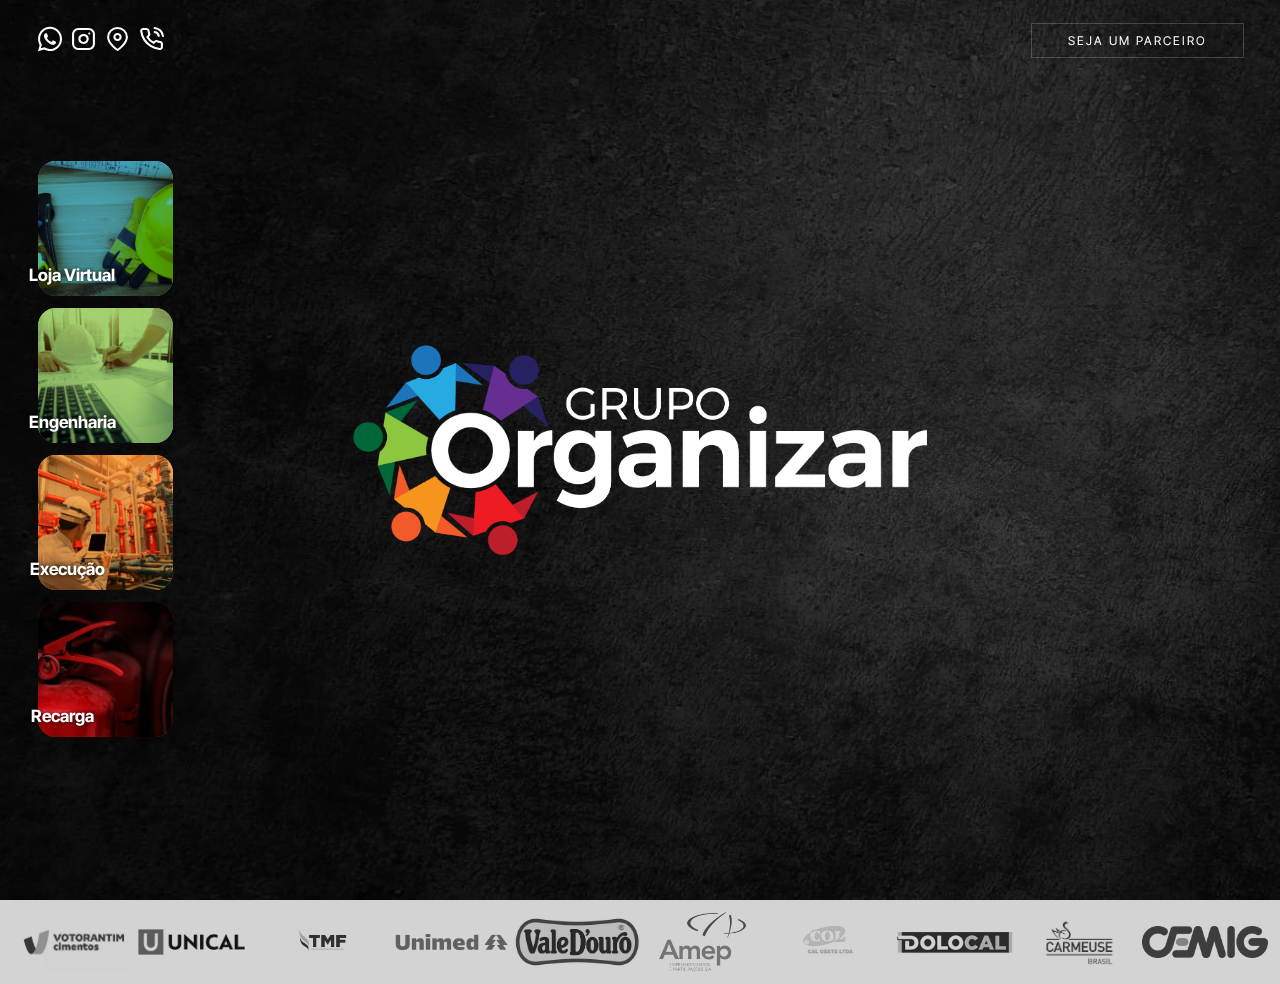
<file: index.html>
<!DOCTYPE html>
<html lang="pt-br">
  <head>
    <meta charset="UTF-8" />
    <meta name="viewport" content="width=device-width, initial-scale=1.0" />
    <title>Grupo Organizar</title>
    <link rel="stylesheet" href="css/home.css" />
    <link rel="icon" type="image/x-icon" href="/images/favicon.ico" />

    <!-- Primary Meta Tags -->
    <meta name="title" content="Grupo Organizar" />
    <meta
      name="description"
      content="Especialistas nas áreas de Segurança do Trabalho, Meio Ambiente e Qualidade. Sempre pensando na satisfação de nossos clientes, o Grupo Organizar conta com uma equipe de técnicos e engenheiros especializados para cada área de atuação."
    />
    <!-- Open Graph / Facebook -->
    <meta property="og:type" content="website" />
    <meta property="og:url" content="https://www.grupoorganizar.com.br" />
    <meta property="og:title" content="Grupo Organizar" />
    <meta
      property="og:description"
      content="Especialistas nas áreas de Segurança do Trabalho, Meio Ambiente e Qualidade. Sempre pensando na satisfação de nossos clientes, o Grupo Organizar conta com uma equipe de técnicos e engenheiros especializados para cada área de atuação."
    />
    <meta property="og:image" content="images/social.jpg" />

    <!-- Twitter -->
    <meta property="twitter:card" content="summary_large_image" />
    <meta property="twitter:url" content="https://www.grupoorganizar.com.br" />
    <meta property="twitter:title" content="Grupo Organizar" />
    <meta
      property="twitter:description"
      content="Especialistas nas áreas de Segurança do Trabalho, Meio Ambiente e Qualidade. Sempre pensando na satisfação de nossos clientes, o Grupo Organizar conta com uma equipe de técnicos e engenheiros especializados para cada área de atuação."
    />
    <meta property="twitter:image" content="images/social.jpg" />
  </head>
  <body>
    <section>
      <div class="img-overlay">
        <img class="img" alt="Imagem de fundo" />
      </div>
      <header>
        <nav class="page-navigation">
          <a
            href="https://wa.me/5537999881070?text=Ol%C3%A1%21+Eu+gostaria+de+fazer+um+or%C3%A7amento"
            target="_blank"
          >
            <img
              src="icons/whatsapp.svg"
              height="24"
              width="24"
              alt="Whatsapp"
            />
          </a>
          <a href="https://www.instagram.com/grupoorganizar/" target="_blank">
            <img src="icons/insta.svg" height="24" width="24" alt="Instagram" />
          </a>
          <a href="https://goo.gl/maps/2YBn3XLhFPnfomYe7" target="_blank">
            <img
              src="icons/location.svg"
              alt="Localização"
              height="24"
              width="24"
            />
          </a>
          <a href="tel:+553734431075">
            <img
              src="icons/phone-white.svg"
              alt="Telefone"
              height="24"
              width="24"
            />
          </a>
        </nav>
        <a
          href="https://parceiro.grupoorganizar.com.br/"
          class="btn from-center"
          ><span>Seja um parceiro</span></a
        >
      </header>
      <img src="images/logo.png" alt="Organizar Engenharia" class="logo" />
      <main>
        <h1 class="promo-title">Engenharia</h1>
        <div class="promos">
          <div
            class="promo"
            data-title="Loja virtual"
            data-color="#14a6df40"
            data-prefix="loja"
            data-count="3"
            data-color="hotpink"
            style="--overlay-color: #14a6df"
          >
            <a href="https://organizarequipamentos.meucatalogodigital.com">
              <div class="image-wrapper">
                <img
                  src="images/home/loja/img-1.webp"
                  alt="Visitar site de Loja Virtual"
                />
              </div>
            </a>
            <h2 class="title">Loja Virtual</h2>
            <h3 class="subtitle">Visitar</h3>
          </div>
          <div
            class="promo"
            data-title="Engenharia e Consultoria"
            data-color="#87c43f40"
            data-prefix="engenharia"
            data-count="6"
            style="--overlay-color: #87c43f"
          >
            <a href="engenharia.html">
              <div class="image-wrapper">
                <img
                  src="images/home/engenharia/img-1.webp"
                  alt="Visitar site de engenharia"
                />
              </div>
            </a>
            <h2 class="title">Engenharia</h2>
            <h3 class="subtitle">Visitar</h3>
          </div>

          <div
            class="promo"
            data-title="Execução de sistemas de combate à incêndio"
            data-color="#f6911e40"
            data-prefix="execucao"
            data-count="4"
            data-count
            style="--overlay-color: #f6911e"
          >
            <a href="execucao.html">
              <div class="image-wrapper">
                <img
                  src="images/home/execucao/img-1.webp"
                  alt="Visitar site de execução"
                />
              </div>
            </a>
            <h2 class="title">Execução</h2>
            <h3 class="subtitle">Visitar</h3>
          </div>
          <div
            class="promo"
            data-title="Recarga e manutenção de extintores de incêndio"
            data-color="#ed1d2340"
            data-prefix="recarga"
            data-count="2"
            style="--overlay-color: #ed1d23"
          >
            <div class="image-wrapper">
              <img
                src="images/home/recarga/img-1.webp"
                alt="Visitar site de Recarga"
              />
            </div>
            <h2 class="title">Recarga</h2>
            <h3 class="subtitle">Visitar</h3>
          </div>
        </div>
      </main>
    </section>
    <footer>
      <div class="owl-carousel">
        <img src="images/logos/logo-1.webp" alt="Votorantim Cimentos" />
        <img src="images/logos/logo-2.png" alt="Unical" />
        <img src="images/logos/logo-3.png" alt="TMF" />
        <img src="images/logos/logo-4.png" alt="Unimed" />
        <img src="images/logos/logo-5.webp" alt="Vale D'ouro" />
        <img src="images/logos/logo-6.png" alt="Amep" />
        <img src="images/logos/logo-7.jpg" alt="Cal Oeste Ltda." />
        <img src="images/logos/logo-8.png" alt="Dolocal" />
        <img src="images/logos/logo-9.jpg" alt="Carmeuse" />
        <img src="images/logos/logo-10.png" alt="Cemig" />
        <img src="images/logos/logo-11.png" alt="Granja Brasília" />
        <img src="images/logos/logo-12.jpg" alt="Engelmig" />
        <img src="images/logos/logo-13.jpeg" alt="Lapa Vermelha" />
        <img src="images/logos/logo-14.jpg" alt="Pharlab" />
        <img src="images/logos/logo-15.png" alt="Prumo" />
        <img src="images/logos/logo-16.png" alt="Roca" />
        <img src="images/logos/logo-17.jpg" alt="Rodonaves" />
        <img src="images/logos/logo-18.png" alt="Raízen" />
        <img src="images/logos/logo-19.jpg" alt="Sicoob" />
      </div>
    </footer>

    <link rel="stylesheet" href="plugins/owl.carousel.min.css" />
    <script src="plugins/jquery.min.js"></script>
    <script src="plugins/owl.carousel.min.js"></script>
    <script>
      $(".owl-carousel").owlCarousel({
        loop: true,
        dots: false,
        autoplay: true,
        autoplayTimeout: 3000,
        responsive: {
          0: {
            items: 3,
          },
          500: {
            items: 4,
          },
          600: {
            items: 6,
          },
          1000: {
            items: 8,
          },
          1200: {
            items: 10,
          },
        },
      });
    </script>
    <script>
      let counter = 0;
      const isTouchDevice =
        navigator.maxTouchPoints || "ontouchstart" in document.documentElement;
      function showPageContext(el) {
        if (el.hasClass("show")) {
          const anchor = $(el).find("> a");
          if (anchor.prop("href")) {
            window.location.replace(anchor.prop("href"));
          }
          return;
        } else {
          $(".show").removeClass("show");
        }
        $(".promo-title").text(el.data("title")).addClass("show");
        counter = (counter % Number(el.data("count"))) + 1;
        const src = `images/home/${el.data("prefix")}/img-${counter}.webp`;
        el.addClass("show");
        $(".img-overlay")
          .css({ "--bg": el.data("color") })
          .addClass("show")
          .find("img")
          .prop("src", src);
      }
      if (isTouchDevice) {
        $(".promo > a").click(function (e) {
          e.preventDefault();
        });
        $(document).on("touchstart", function (e) {
          const target = $(e.target);
          if (target.is(".promo") || target.closest(".promo").length) {
            showPageContext(
              target.is(".promo") ? target : target.closest(".promo")
            );
          } else {
            $(".show").removeClass("show");
          }
        });
      } else {
        $(".promo").on("mouseenter", function () {
          showPageContext($(this));
        });
        $(".promo").on("mouseleave", function () {
          $(".show").removeClass("show");
        });
      }
      document.documentElement.style.setProperty(
        "--vh",
        `${window.innerHeight * 0.01}px`
      );
    </script>
  </body>
</html>
</file>
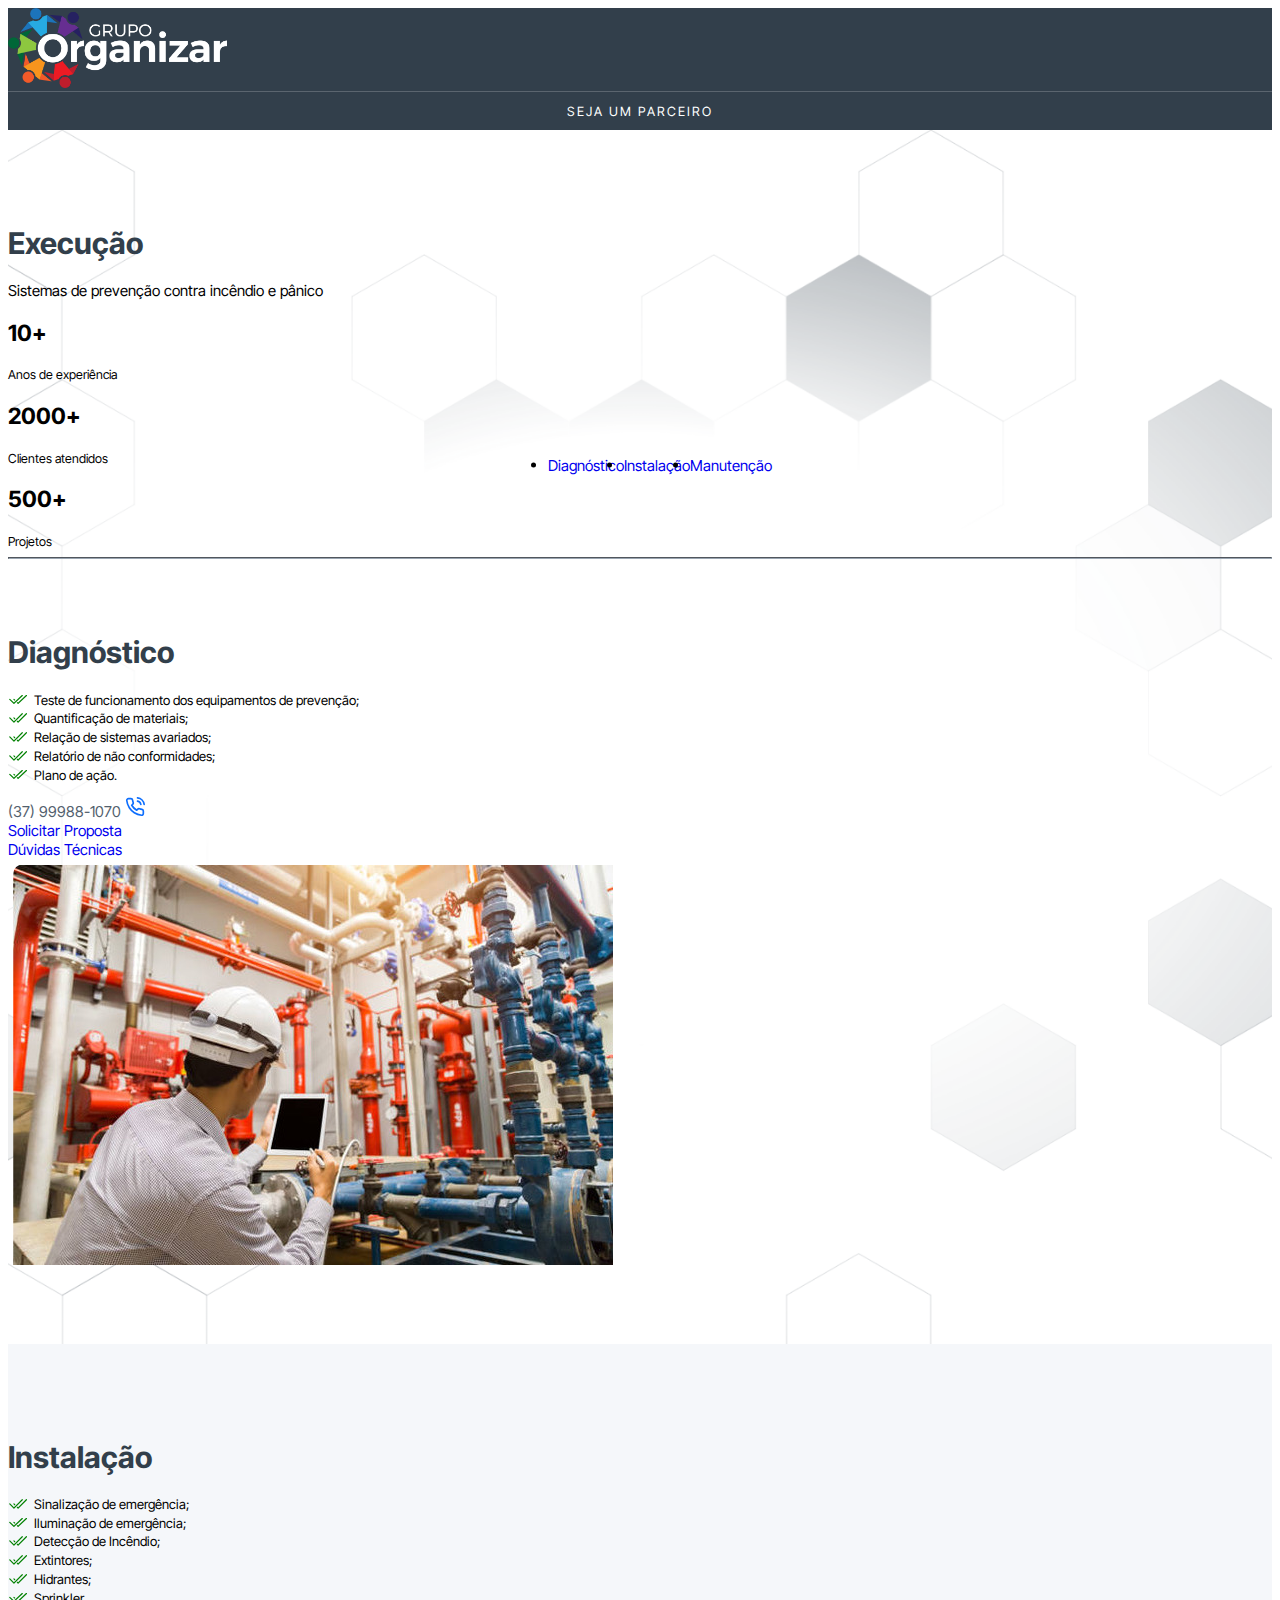
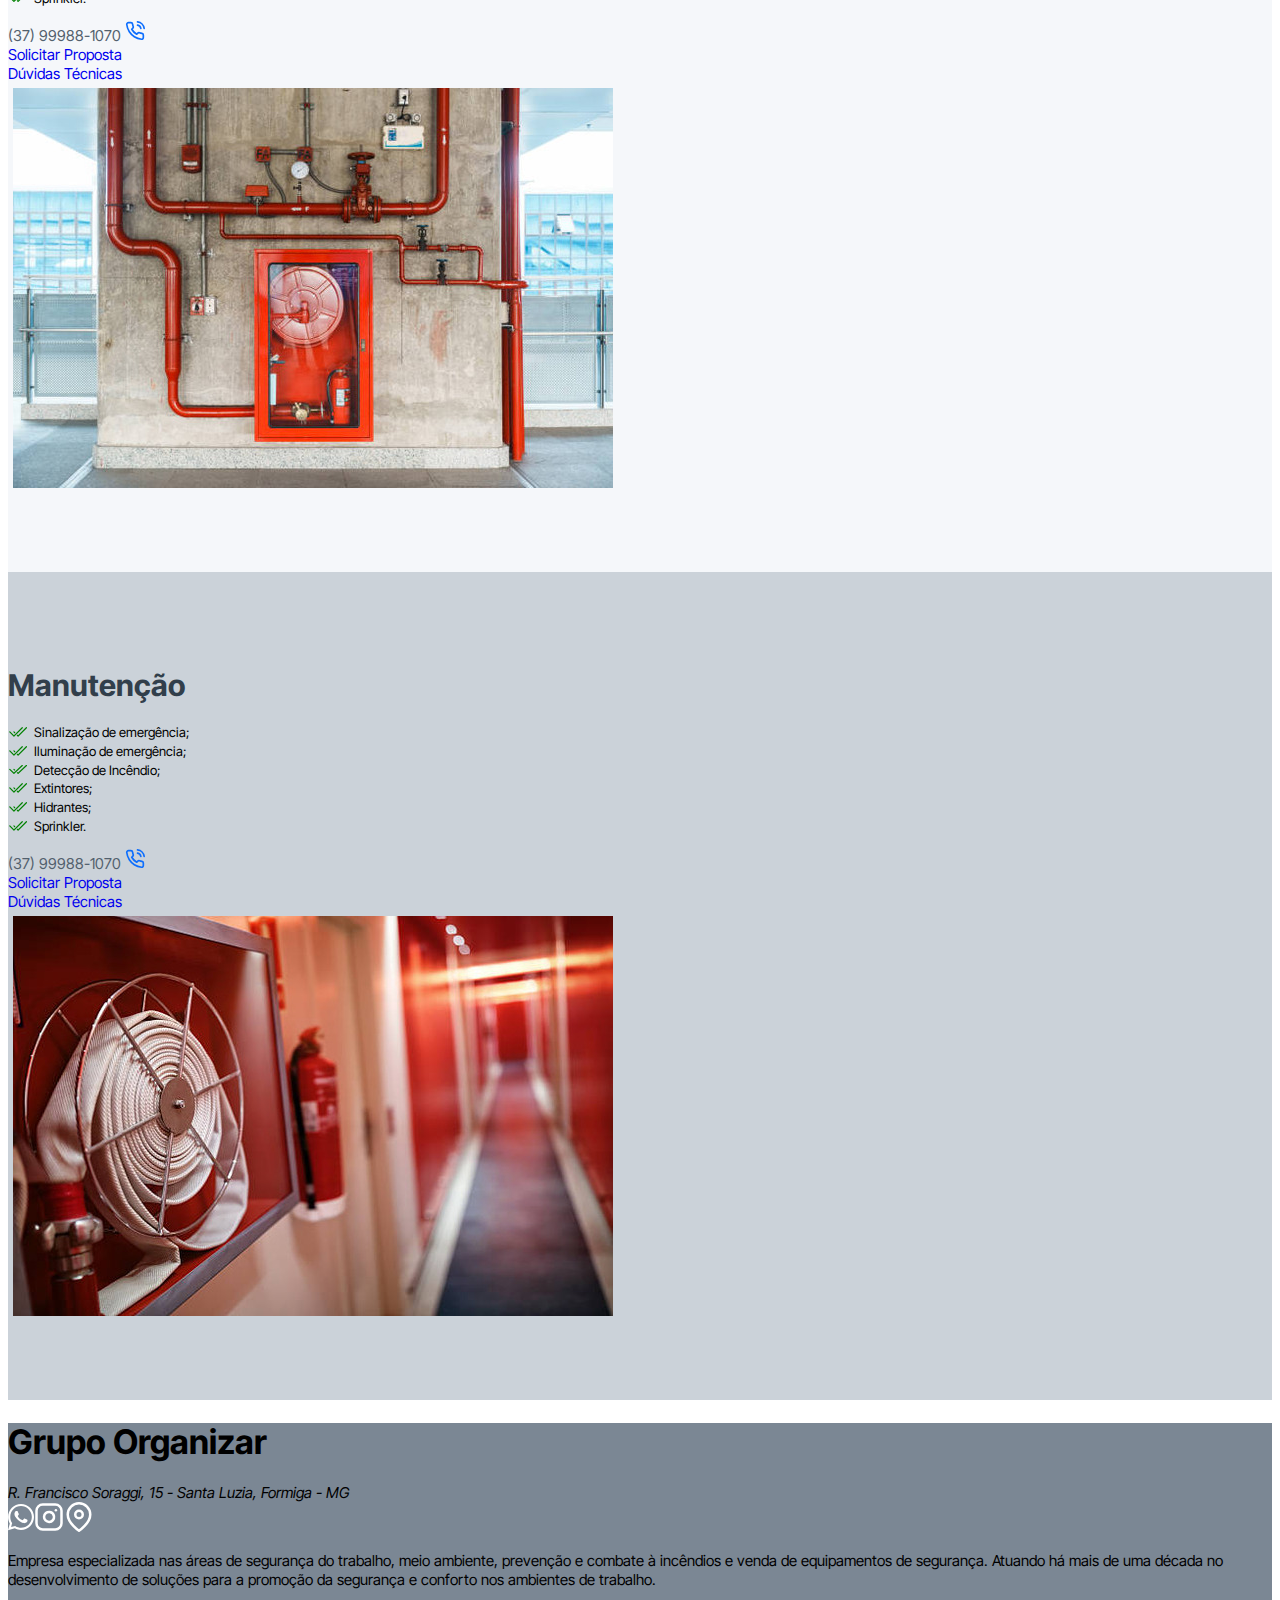
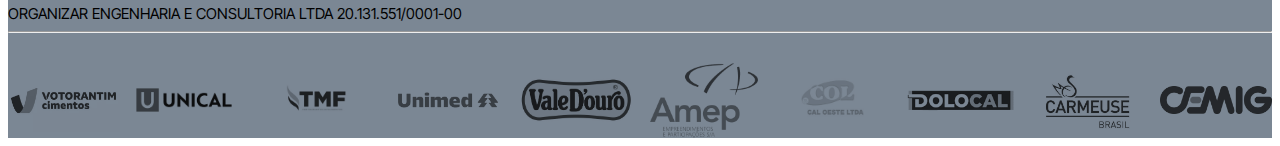
<file: execucao.html>
<!DOCTYPE html>
<html lang="en">
  <head>
    <meta charset="UTF-8" />
    <meta name="viewport" content="width=device-width, initial-scale=1.0" />
    <title>Execução | Grupo Organizar</title>
    <link rel="icon" type="image/x-icon" href="/images/favicon.ico" />
    <link
      href="https://cdn.jsdelivr.net/npm/bootstrap@5.3.1/dist/css/bootstrap.min.css"
      rel="stylesheet"
      integrity="sha384-4bw+/aepP/YC94hEpVNVgiZdgIC5+VKNBQNGCHeKRQN+PtmoHDEXuppvnDJzQIu9"
      crossorigin="anonymous"
    />
    <link rel="stylesheet" href="css/app.css" />
    <link rel="stylesheet" href="plugins/owl.carousel.min.css" />
    <!-- Primary Meta Tags -->
    <meta name="title" content="Execução | Grupo Organizar" />
    <meta
      name="description"
      content="Especialistas nas áreas de Segurança do Trabalho, Meio Ambiente e Qualidade. Sempre pensando na satisfação de nossos clientes, o Grupo Organizar conta com uma equipe de técnicos e engenheiros especializados para cada área de atuação."
    />
    <!-- Open Graph / Facebook -->
    <meta property="og:type" content="website" />
    <meta
      property="og:url"
      content="https://www.grupoorganizar.com.br/execucao.html"
    />
    <meta property="og:title" content="Execução | Grupo Organizar" />
    <meta
      property="og:description"
      content="Especialistas nas áreas de Segurança do Trabalho, Meio Ambiente e Qualidade. Sempre pensando na satisfação de nossos clientes, o Grupo Organizar conta com uma equipe de técnicos e engenheiros especializados para cada área de atuação."
    />
    <meta property="og:image" content="images/social.jpg" />

    <!-- Twitter -->
    <meta property="twitter:card" content="summary_large_image" />
    <meta
      property="twitter:url"
      content="https://www.grupoorganizar.com.br/execucao.html"
    />
    <meta property="twitter:title" content="Execução | Grupo Organizar" />
    <meta
      property="twitter:description"
      content="Especialistas nas áreas de Segurança do Trabalho, Meio Ambiente e Qualidade. Sempre pensando na satisfação de nossos clientes, o Grupo Organizar conta com uma equipe de técnicos e engenheiros especializados para cada área de atuação."
    />
    <meta property="twitter:image" content="images/social.jpg" />
  </head>
  <body>
    <header class="py-3 bg-gray-800 position-relative">
      <div class="container">
        <div
          class="row gy-2 gy-sm-0 align-items-center justify-content-center justify-content-lg-between"
        >
          <div class="col-sm-auto text-center">
            <a href="/" class="d-inline-block mb-2 mb-xl-0">
              <img
                src="images/logo.png"
                alt="Organizar"
                height="85"
                class="page-logo"
              />
            </a>
          </div>
          <div class="col-sm-auto order-lg-last">
            <a
              href="https://parceiro.grupoorganizar.com.br/"
              class="button small from-center"
            >
              <span>Seja um parceiro</span>
            </a>
          </div>
          <div class="col-lg">
            <ul class="nav nav-centered mb-2 mb-xl-0">
              <li>
                <a href="#diagnostico" class="nav-link px-2">Diagnóstico</a>
              </li>
              <li>
                <a href="#instalacao" class="nav-link px-2">Instalação</a>
              </li>
              <li>
                <a href="#manutencao" class="nav-link px-2">Manutenção</a>
              </li>
            </ul>
          </div>
        </div>
      </div>
    </header>
    <section class="py-5rem hero-section">
      <div class="container">
        <div class="text-center" style="margin-bottom: 5rem">
          <h1 class="display-4 fw-bold mb-0 text-gray-800">Execução</h1>
          <p class="mb-4">Sistemas de prevenção contra incêndio e pânico</p>
          <div class="row">
            <div class="col">
              <h2 class="mb-0 text-success">10+</h2>
              <small>Anos de experiência</small>
            </div>
            <div class="col">
              <h2 class="mb-0 text-success">2000+</h2>
              <small>Clientes atendidos</small>
            </div>
            <div class="col">
              <h2 class="mb-0 text-success">500+</h2>
              <small>Projetos</small>
            </div>
          </div>
          <hr style="border-color: var(--gray-300)" />
        </div>
        <div class="row justify-content-center">
          <div class="col-md-10 col-lg-8 col-xl">
            <div
              id="diagnostico"
              class="card card-body bg-light shadow p-0 border-0 overflow-hidden rounded-4 text-sm-center text-xl-start"
            >
              <h1
                class="fw-bolder text-gray-800 display-5 px-3 px-sm-5 pt-4 pt-sm-5"
              >
                Diagnóstico
              </h1>
              <div class="row g-0">
                <div
                  class="col-xl d-flex flex-column px-3 px-md-5 pb-4 pb-sm-5"
                >
                  <ul class="list-services text-sm mt-4">
                    <li>
                      Teste de funcionamento dos equipamentos de prevenção;
                    </li>
                    <li>Quantificação de materiais;</li>
                    <li>Relação de sistemas avariados;</li>
                    <li>Relatório de não conformidades;</li>
                    <li>Plano de ação.</li>
                  </ul>
                  <div
                    class="row g-3 align-items-center justify-content-md-between mt-auto"
                  >
                    <div class="col-md-auto col-xl text-start">
                      <a href="tel:+5537999881070" class="fs-6 text-gray-600">
                        <span class="me-1">(37) 99988-1070</span>
                        <img
                          src="icons/phone.svg"
                          height="20"
                          width="20"
                          alt="Telefone"
                        />
                      </a>
                    </div>
                    <div class="col-auto order-md-first">
                      <a
                        href="https://api.whatsapp.com/send?phone=+5537999881070&text=Ol%C3%A1,%20gostaria%20de%20solicitar%20uma%20proposta%20comercial."
                        class="btn btn-primary"
                        >Solicitar Proposta</a
                      >
                    </div>
                    <div class="col-auto">
                      <a
                        href="mailto:gerencia.organizar@gmail.com"
                        class="btn btn-outline-primary"
                        >Dúvidas Técnicas</a
                      >
                    </div>
                  </div>
                </div>
                <div class="col-xl text-end">
                  <img
                    src="images/diagnostico.jpg"
                    class="img-thumbnail-top"
                    alt="Diagnóstico"
                  />
                </div>
              </div>
            </div>
          </div>
        </div>
      </div>
    </section>
    <section class="bg-gray-50 py-5rem" id="instalacao">
      <div class="container">
        <div
          class="row gy-4 justify-content-center align-items-center text-sm-center text-xl-start"
        >
          <div class="col-sm-auto col-xl order-xl-last">
            <div class="px-3 px-xxl-5">
              <h1 class="fw-bolder text-gray-800 display-5 mb-4">Instalação</h1>
              <ul class="list-services text-sm mb-4">
                <li>Sinalização de emergência;</li>
                <li>Iluminação de emergência;</li>
                <li>Detecção de Incêndio;</li>
                <li>Extintores;</li>
                <li>Hidrantes;</li>
                <li>Sprinkler.</li>
              </ul>
              <div
                class="row g-3 align-items-center justify-content-md-center justify-content-xl-between"
              >
                <div class="col-md-auto text-start">
                  <a
                    href="tel:+5537999881070"
                    class="fs-6 me-md-5 me-xl-0 text-gray-600"
                  >
                    <span class="me-1">(37) 99988-1070</span>
                    <img
                      src="icons/phone.svg"
                      height="20"
                      width="20"
                      alt="Telefone"
                    />
                  </a>
                </div>
                <div class="col-auto order-md-first">
                  <a
                    href="https://api.whatsapp.com/send?phone=+5537999881070&text=Ol%C3%A1,%20gostaria%20de%20solicitar%20uma%20proposta%20comercial."
                    class="btn btn-primary me-md-5 me-xl-0"
                    >Solicitar Proposta</a
                  >
                </div>
                <div class="col-auto">
                  <a
                    href="mailto:organizar.engenharia@gmail.com"
                    class="btn btn-outline-primary"
                    >Dúvidas Técnicas</a
                  >
                </div>
              </div>
            </div>
          </div>
          <div class="col-xl">
            <img
              src="images/instalacao.jpg"
              alt="Instalação"
              class="img-thumbnail rounded-5 shadow"
            />
          </div>
        </div>
      </div>
    </section>
    <section class="bg-gray-100 py-5rem" id="manutencao">
      <div class="container">
        <div
          class="row gy-5 align-items-center justify-content-center text-sm-center text-xl-start"
        >
          <div class="col-sm-auto col-xl">
            <h1 class="fw-bolder text-gray-800 display-5 mb-4">Manutenção</h1>
            <ul class="list-services text-sm mb-4">
              <li>Sinalização de emergência;</li>
              <li>Iluminação de emergência;</li>
              <li>Detecção de Incêndio;</li>
              <li>Extintores;</li>
              <li>Hidrantes;</li>
              <li>Sprinkler.</li>
            </ul>
            <div
              class="row g-3 align-items-center justify-content-md-center justify-content-xl-between"
            >
              <div class="col-md-auto col-xl text-start">
                <a
                  href="tel:+5537999881070"
                  class="text-gray-600 fs-6 me-md-5 me-xl-0"
                >
                  <span class="me-1">(37) 99988-1070</span>
                  <img
                    src="icons/phone.svg"
                    height="20"
                    width="20"
                    alt="Telefone"
                  />
                </a>
              </div>
              <div class="col-auto order-md-first">
                <a
                  href="https://api.whatsapp.com/send?phone=+5537999881070&text=Ol%C3%A1,%20gostaria%20de%20solicitar%20uma%20proposta%20comercial."
                  class="btn btn-primary me-md-5 me-xl-0"
                  >Solicitar Proposta</a
                >
              </div>
              <div class="col-auto">
                <a
                  href="mailto:organizar.engenharia@gmail.com"
                  class="btn btn-outline-primary ms-auto"
                  >Dúvidas Técnicas</a
                >
              </div>
            </div>
          </div>
          <div class="col-xl">
            <img
              src="images/manutencao-1.jpg"
              class="img-thumbnail"
              alt="Segurança do trabalho"
            />
          </div>
        </div>
      </div>
    </section>

    <section class="footer-section bg-gray-400 py-5">
      <div class="container">
        <div class="row gy-3 align-items-center mb-3">
          <div class="col-sm">
            <div>
              <h1 class="mb-1 fw-bold text-4xl">Grupo Organizar</h1>
              <address class="mb-0">
                R. Francisco Soraggi, 15 - Santa Luzia, Formiga - MG
              </address>
            </div>
          </div>
          <div class="col-auto">
            <div class="footer-social">
              <a
                href="https://wa.me/5537999881070"
                class="me-2"
                target="_blank"
              >
                <img
                  src="icons/whatsapp.svg"
                  width="32"
                  height="32"
                  alt="Whatsapp"
                />
              </a>
              <a
                href="https://www.instagram.com/grupoorganizar/"
                class="me-2"
                target="_blank"
              >
                <img
                  src="icons/insta.svg"
                  width="32"
                  height="32"
                  alt="Instagram"
                />
              </a>
              <a href="https://goo.gl/maps/2YBn3XLhFPnfomYe7" target="_blank">
                <img
                  src="icons/location.svg"
                  alt="Localização"
                  width="32"
                  height="32"
                />
              </a>
            </div>
          </div>
        </div>
        <div>
          <p>
            Empresa especializada nas áreas de segurança do trabalho, meio
            ambiente, prevenção e combate à incêndios e venda de equipamentos de
            segurança. Atuando há mais de uma década no desenvolvimento de
            soluções para a promoção da segurança e conforto nos ambientes de
            trabalho.
          </p>
          ORGANIZAR ENGENHARIA E CONSULTORIA LTDA 20.131.551/0001-00
        </div>
        <hr style="margin: 0.5rem 0 2rem" />
        <footer class="owl-carousel bg-gray-400">
          <img src="images/logos/logo-1.webp" alt="Votorantim Cimentos" />
          <img src="images/logos/logo-2.png" alt="Unical" />
          <img src="images/logos/logo-3.png" alt="TMF" />
          <img src="images/logos/logo-4.png" alt="Unimed" />
          <img src="images/logos/logo-5.webp" alt="Vale D'ouro" />
          <img src="images/logos/logo-6.png" alt="Amep" />
          <img src="images/logos/logo-7.jpg" alt="Cal Oeste Ltda." />
          <img src="images/logos/logo-8.png" alt="Dolocal" />
          <img src="images/logos/logo-9.jpg" alt="Carmeuse" />
          <img src="images/logos/logo-10.png" alt="Cemig" />
          <img src="images/logos/logo-11.png" alt="Granja Brasília" />
          <img src="images/logos/logo-12.jpg" alt="Engelmig" />
          <img src="images/logos/logo-13.jpeg" alt="Lapa Vermelha" />
          <img src="images/logos/logo-14.jpg" alt="Pharlab" />
          <img src="images/logos/logo-15.png" alt="Prumo" />
          <img src="images/logos/logo-16.png" alt="Roca" />
          <img src="images/logos/logo-17.jpg" alt="Rodonaves" />
          <img src="images/logos/logo-18.png" alt="Raízen" />
          <img src="images/logos/logo-19.jpg" alt="Sicoob" />
        </footer>
      </div>
    </section>
    <script
      src="https://cdn.jsdelivr.net/npm/bootstrap@5.3.1/dist/js/bootstrap.bundle.min.js"
      integrity="sha384-HwwvtgBNo3bZJJLYd8oVXjrBZt8cqVSpeBNS5n7C8IVInixGAoxmnlMuBnhbgrkm"
      crossorigin="anonymous"
    ></script>
    <script src="plugins/jquery.min.js"></script>
    <script src="plugins/owl.carousel.min.js"></script>
    <script>
      $("footer").owlCarousel({
        loop: true,
        dots: false,
        autoplay: true,
        margin: 16,
        autoplayTimeout: 3000,
        responsive: {
          0: {
            items: 3,
          },
          500: {
            items: 4,
          },
          600: {
            items: 6,
          },
          1000: {
            items: 8,
          },
          1200: {
            items: 10,
          },
        },
      });
    </script>
  </body>
</html>
</file>
<file: css/home.css>
@import url("https://fonts.googleapis.com/css2?family=Inter+Tight:wght@400;700;900&display=swap");
.btn {
  border: unset;
  background: transparent;
  --def: #fff;
  --inv: rgb(109 40 217);
  position: relative;
  padding: 0 2rem;
  font-size: 1rem;
  height: 2.5rem;
  display: grid;
  place-items: center;
  color: var(--def);
  letter-spacing: 2px;
  text-transform: uppercase;
  transition: all 500ms cubic-bezier(0.77, 0, 0.175, 1);
  text-decoration: none;
  cursor: pointer;
  user-select: none;
  outline: 1px solid rgba(255, 255, 255, 0.2);
}
.btn span {
  position: relative;
  z-index: 1;
}

@media (min-width: 768px) {
  .btn {
    height: 2.75rem;
    padding: 0 3rem;
  }
}
.btn:before,
.btn:after {
  content: "";
  position: absolute;
  transition: inherit;
}

.btn:hover {
  color: var(--def);
  transition-delay: 0.5s;
}

.btn:hover:before {
  transition-delay: 0s;
}

.btn:hover:after {
  background: var(--inv);
  transition-delay: 0.35s;
}

.from-center:before {
  top: 0;
  left: 50%;
  height: calc(100% - 1px);
  width: 0;
  border: 1px solid var(--inv);
  border-left: 0;
  border-right: 0;
}

.from-center:after {
  bottom: 1px;
  left: 0;
  height: 0;
  width: 100%;
  background: var(--inv);
}

.from-center:hover:before {
  left: 0;
  width: 100%;
}

.from-center:hover:after {
  top: 0;
  height: calc(100% - 1px);
}

.promos {
  --size: calc(25vmin - (var(--padding-x) / 2) - 1rem);
  --duration: 300ms;
  --ease-out: cubic-bezier(0.25, 1, 0.5, 1);
  --bounce-out: cubic-bezier(0.34, 1.56, 0.64, 1);
  display: flex;
  justify-content: space-between;
  width: 100%;
  font-family: "Inter Tight", sans-serif;
  color: white;
  margin-top: auto;
  margin-bottom: 2rem;
}

@media (min-width: 768px) {
  .promos {
    --size: 15vmin;
    display: inline-flex;
    flex-direction: column;
  }
  .promos .promo:not(:last-child) {
    margin-bottom: 1rem;
  }
}
.promo {
  position: relative;
  cursor: pointer;
  width: var(--size);
  height: var(--size);
  border-radius: 2rem;
}

.title,
.subtitle {
  position: absolute;
  left: 0;
  bottom: 0;
  font-size: 1.25rem;
  font-weight: 700;
  line-height: 1.2;
  white-space: nowrap;
  transform: translate(-10%, -50%);
  pointer-events: none;
  text-shadow: 0 0 5px black;
}

@media (min-width: 768px) {
  .title,
.subtitle {
    font-size: calc(var(--size) / 8);
  }
}
.image-wrapper {
  width: var(--size);
  height: var(--size);
  overflow: hidden;
  border-radius: 1.5rem;
  clip-path: polygon(100% 0, 100% 50%, 100% 100%, 0% 100%, 0 50%, 0% 0%);
  transition-property: transform, clip-path, border-radius;
  transition-duration: var(--duration);
  transition-timing-function: var(--ease-out);
}

.image-wrapper img {
  position: relative;
  width: 120%;
  height: 100%;
  object-fit: cover;
  transform: translateX(-10%);
  transition: transform var(--duration) var(--ease-out);
}

.image-wrapper::after {
  content: "";
  position: absolute;
  top: 0;
  left: 0;
  width: 100%;
  height: 100%;
  background-color: var(--overlay-color);
  mix-blend-mode: multiply;
  opacity: 0.75;
  border-radius: 1.5rem;
  transform: translateZ(0);
  transition: opacity var(--duration) var(--ease-out);
}

@media (min-width: 768px) {
  .promo:hover img {
    transform: translateX(0);
  }
  .promo:hover .image-wrapper {
    clip-path: polygon(75% 0%, 100% 50%, 75% 100%, 0% 100%, 25% 50%, 0% 0%);
    transform: translateX(25%);
    transition-timing-function: var(--bounce-out);
    border-radius: 0;
  }
  .promo:hover .image-wrapper::after {
    border-radius: 0;
  }
}
.promo .title,
.promo .subtitle {
  transition-property: transform, opacity;
  transition-duration: 0.25s;
}

.promo .title {
  opacity: 1;
}

.promo .subtitle {
  opacity: 0;
  transform: translate(-10%, 0);
}

.promo:hover .title {
  transform: translate(-10%, -100%);
  opacity: 0;
}

.promo:hover .subtitle {
  transform: translate(-10%, -50%);
  opacity: 1;
}

.promo-title {
  margin-top: auto;
  margin-bottom: 1rem;
  font-size: calc(2rem + 1.25vw);
  line-height: 1.2;
  transform: translateY(calc(100% + 2rem));
  transition: transform 0.25s ease, opacity 0.25s ease;
  opacity: 0;
}

@media (min-width: 768px) {
  .promo-title {
    order: 13;
  }
}
.promo-title.show {
  transform: translateY(0);
  opacity: 1;
}

header {
  display: flex;
  justify-content: space-between;
  padding: 2rem 0;
}

.page-navigation {
  display: flex;
  flex: 1;
  align-items: center;
}
.page-navigation a:not(:last-child) img {
  margin-right: 1rem;
}
.page-navigation img {
  height: 2.5rem;
  width: auto;
}

@media (min-width: 768px) {
  .page-navigation {
    display: inline-flex;
    flex: unset;
  }
  .page-navigation a:not(:last-child) img {
    margin-right: 1vmin;
  }
  .page-navigation img {
    width: 2.75vmin;
    height: auto;
  }
}
.img-overlay {
  --bg: rgba(137, 47, 29, 0.5);
  top: 0;
  left: 0;
  position: fixed;
  width: 100vw;
  height: 100vh;
  height: calc(var(--vh, 1vh) * 100);
  opacity: 0;
  transition: opacity 0.25s;
  z-index: -1;
}

.img-overlay::before {
  content: "";
  display: inline-block;
  width: 100%;
  height: 100%;
  background: var(--bg);
  position: absolute;
  z-index: 1;
}

.img-overlay.show {
  opacity: 0.5;
}

.img-overlay img {
  width: 100%;
  height: 100%;
  object-fit: cover;
}

html {
  font-size: 10px;
}

@media (min-width: 1200px) {
  html {
    font-size: 12px;
  }
}
@media (min-width: 1400px) {
  html {
    font-size: 14px;
  }
}
@media (min-width: 1600px) {
  html {
    font-size: 16px;
  }
}
* {
  box-sizing: border-box;
  outline: none;
  padding: 0;
  margin: 0;
}

body {
  color: #fff;
  font-family: "Inter Tight", Arial, Helvetica, sans-serif;
  background-image: url("/images/home/background.jpg");
  background-size: cover;
  background-position: top left;
  background-repeat: no-repeat;
  --padding-x: 3.125rem;
}

section {
  overflow: hidden;
  padding: 0 var(--padding-x);
  display: flex;
  flex-direction: column;
  min-height: 100vh;
  min-height: calc(var(--vh, 1vh) * 100);
  position: relative;
}

main {
  display: flex;
  flex-direction: column;
  align-items: flex-start;
  justify-content: flex-end;
  margin-top: auto;
}

@media (min-width: 768px) {
  main {
    flex: 1;
  }
}
.btn-primary {
  color: #fff;
  border: 2px solid #fff;
  height: 2.75rem;
  padding: 0 2rem;
  line-height: 2.75;
  font-size: 0.875rem;
  font-weight: normal;
}

.logo {
  width: 100%;
  height: auto;
  margin-top: auto;
  margin-bottom: 1rem;
}

@media (min-width: 768px) {
  .logo {
    position: absolute;
    top: 50%;
    left: 50%;
    transform: translate(-50%, -50%);
    z-index: 2;
    height: 17.5rem;
    width: auto;
    margin-bottom: 0;
  }
}
footer {
  background: lightgray;
}

.owl-carousel {
  padding: 1rem;
}
.owl-carousel .owl-item {
  background: lightgray;
}
.owl-carousel .owl-item img {
  max-width: 100%;
  height: 5rem;
  object-fit: contain;
  margin: 0 auto;
  mix-blend-mode: multiply;
  width: auto !important;
  filter: grayscale(100%);
}

/*# sourceMappingURL=home.css.map */
</file>
<file: css/app.css>
@import url("https://fonts.googleapis.com/css2?family=Inter+Tight:wght@400;700;900&display=swap");
.button {
  border: unset;
  background: transparent;
  --def: #fff;
  --inv: rgb(109 40 217);
  position: relative;
  padding: 0 3rem;
  font-size: 1rem;
  height: 2.75rem;
  display: grid;
  place-items: center;
  color: var(--def);
  letter-spacing: 2px;
  text-transform: uppercase;
  transition: all 500ms cubic-bezier(0.77, 0, 0.175, 1);
  text-decoration: none;
  cursor: pointer;
  user-select: none;
  outline: 1px solid rgba(255, 255, 255, 0.2);
}
.button span {
  position: relative;
  z-index: 1;
}

.button.small {
  padding: 0 2rem;
  font-size: 0.85rem;
  height: 2.5rem;
}

.button:before,
.button:after {
  content: "";
  position: absolute;
  transition: inherit;
}

.button:hover {
  color: var(--def);
  transition-delay: 0.5s;
}

.button:hover:before {
  transition-delay: 0s;
}

.button:hover:after {
  background: var(--inv);
  transition-delay: 0.35s;
}

.from-center:before {
  top: 0;
  left: 50%;
  height: calc(100% - 1px);
  width: 0;
  border: 1px solid var(--inv);
  border-left: 0;
  border-right: 0;
}

.from-center:after {
  bottom: 1px;
  left: 0;
  height: 0;
  width: 100%;
  background: var(--inv);
}

.from-center:hover:before {
  left: 0;
  width: 100%;
}

.from-center:hover:after {
  top: 0;
  height: calc(100% - 1px);
}

:root {
  --gray-900: #1f2933;
  --gray-800: #323f4b;
  --gray-700: #3e4c59;
  --gray-600: #52606d;
  --gray-500: #616e7c;
  --gray-400: #7b8794;
  --gray-300: #9aa5b1;
  --gray-200: #cbd2d9;
  --gray-100: #cbd2d9;
  --gray-50: #f5f7fa;
}

.text-gray-900 {
  color: #1f2933 !important;
}

.bg-gray-900 {
  background-color: #1f2933 !important;
}

.text-gray-800 {
  color: #323f4b !important;
}

.bg-gray-800 {
  background-color: #323f4b !important;
}

.text-gray-700 {
  color: #3e4c59 !important;
}

.bg-gray-700 {
  background-color: #3e4c59 !important;
}

.text-gray-600 {
  color: #52606d !important;
}

.bg-gray-600 {
  background-color: #52606d !important;
}

.text-gray-500 {
  color: #616e7c !important;
}

.bg-gray-500 {
  background-color: #616e7c !important;
}

.text-gray-400 {
  color: #7b8794 !important;
}

.bg-gray-400 {
  background-color: #7b8794 !important;
}

.text-gray-300 {
  color: #9aa5b1 !important;
}

.bg-gray-300 {
  background-color: #9aa5b1 !important;
}

.text-gray-200 {
  color: #cbd2d9 !important;
}

.bg-gray-200 {
  background-color: #cbd2d9 !important;
}

.text-gray-100 {
  color: #cbd2d9 !important;
}

.bg-gray-100 {
  background-color: #cbd2d9 !important;
}

.text-gray-50 {
  color: #f5f7fa !important;
}

.bg-gray-50 {
  background-color: #f5f7fa !important;
}

.text-xs {
  font-size: 0.75rem;
  line-height: 1rem;
}

.text-sm {
  font-size: 0.875rem;
  line-height: 1.25rem;
}

.text-base {
  font-size: 1rem;
  line-height: 1.5rem;
}

.text-lg {
  font-size: 1.125rem;
  line-height: 1.75rem;
}

.text-xl {
  font-size: 1.25rem;
  line-height: 1.75rem;
}

.text-2xl {
  font-size: 1.5rem;
  line-height: 2rem;
}

.text-3xl {
  font-size: 1.875rem;
  line-height: 2.25rem;
}

.text-4xl {
  font-size: 2.25rem;
  line-height: 2.5rem;
}

.text-5xl {
  font-size: 3rem;
  line-height: 1;
}

.text-6xl {
  font-size: 3.75rem;
  line-height: 1;
}

.text-7xl {
  font-size: 4.5rem;
  line-height: 1;
}

.text-8xl {
  font-size: 6rem;
  line-height: 1;
}

.text-9xl {
  font-size: 8rem;
  line-height: 1;
}

.box-shadow-sm {
  box-shadow: 0 1px 2px 0 rgba(0, 0, 0, 0.05);
}

.box-shadow-base {
  box-shadow: 0 1px 3px 0 rgba(0, 0, 0, 0.1), 0 1px 2px -1px rgba(0, 0, 0, 0.1);
}

.box-shadow-md {
  box-shadow: 0 4px 6px -1px rgba(0, 0, 0, 0.1),
    0 2px 4px -2px rgba(0, 0, 0, 0.1);
}

.box-shadow-lg {
  box-shadow: 0 10px 15px -3px rgba(0, 0, 0, 0.1),
    0 4px 6px -4px rgba(0, 0, 0, 0.1);
}

.box-shadow-xl {
  box-shadow: 0 20px 25px -5px rgba(0, 0, 0, 0.1),
    0 8px 10px -6px rgba(0, 0, 0, 0.1);
}

.box-shadow-2xl {
  box-shadow: 0 25px 50px -12px rgba(0, 0, 0, 0.25);
}

html {
  font-size: 15px;
}

@media (min-width: 1600px) {
  html {
    font-size: 16px;
  }
}
body {
  font-family: "Inter Tight", Arial, Helvetica, sans-serif;
}

a {
  text-decoration: none;
}

small {
  white-space: nowrap;
}

.list-services {
  list-style: none;
  padding: 0;
}
.list-services li {
  display: flex;
  align-items: center;
}
.list-services li::before {
  content: "";
  display: inline-block;
  width: 1.25rem;
  height: 1.25rem;
  margin-right: 0.5rem;
  background-image: url('data:image/svg+xml,<svg xmlns="http://www.w3.org/2000/svg" fill="green" class="bi bi-check2-all" viewBox="0 0 16 16"><path d="M12.354 4.354a.5.5 0 0 0-.708-.708L5 10.293 1.854 7.146a.5.5 0 1 0-.708.708l3.5 3.5a.5.5 0 0 0 .708 0l7-7zm-4.208 7-.896-.897.707-.707.543.543 6.646-6.647a.5.5 0 0 1 .708.708l-7 7a.5.5 0 0 1-.708 0z"/><path d="m5.354 7.146.896.897-.707.707-.897-.896a.5.5 0 1 1 .708-.708z"/></svg>');
  background-repeat: no-repeat;
  background-size: 100%;
}

.py-5rem {
  padding-top: 5rem;
  padding-bottom: 5rem;
}

.lh-normal {
  line-height: normal;
}

.img-thumbnail {
  padding: 0.35rem;
  --bs-border-color: var(--gray-100);
}

.img-floated {
  position: absolute;
  bottom: 0;
  left: 0;
  width: 62.5%;
}

.img-thumbnail-top {
  max-width: 100%;
  width: 100%;
  height: 100%;
  object-fit: cover;
  border-top: var(--bs-border-width) solid var(--gray-100);
  background-color: var(--bs-body-bg);
  padding-top: 0.35rem;
}

@media (min-width: 1200px) {
  .img-thumbnail-top {
    padding-left: 0.35rem;
    border-left: var(--bs-border-width) solid var(--gray-100);
    border-top-left-radius: 1rem;
    width: auto;
  }
}
.nav-centered {
  display: flex;
  flex-direction: column;
  justify-content: center;
}
.nav-centered .nav-link {
  --bs-nav-link-color: var(--gray-200);
  --bs-nav-link-hover-color: var(--gray-300);
}

@media (min-width: 576px) {
  .nav-centered {
    flex-direction: row;
  }
}
@media (min-width: 1200px) {
  .nav-centered {
    position: absolute;
    top: 50%;
    left: 50%;
    transform: translate(-50%, -50%);
  }
}
.hero-section {
  background: url("../images/background.png");
  background-size: cover;
  background-position: center;
}

.footer-section .footer-social {
  display: inline-flex;
  align-items: center;
}
.footer-section .footer-social img {
  height: 1.75rem;
  width: auto;
}

@media (min-width: 768px) {
  .footer-section .footer-social img {
    height: 2rem;
  }
}
.page-logo {
  height: 5.35rem;
  width: auto;
}

.owl-carousel .owl-item {
  background: var(--gray-400);
}
.owl-carousel .owl-item img {
  max-width: 100%;
  height: 5rem;
  object-fit: contain;
  margin: 0 auto;
  mix-blend-mode: multiply;
  width: auto !important;
  filter: grayscale(100%);
}

/*# sourceMappingURL=app.css.map */
</file>
